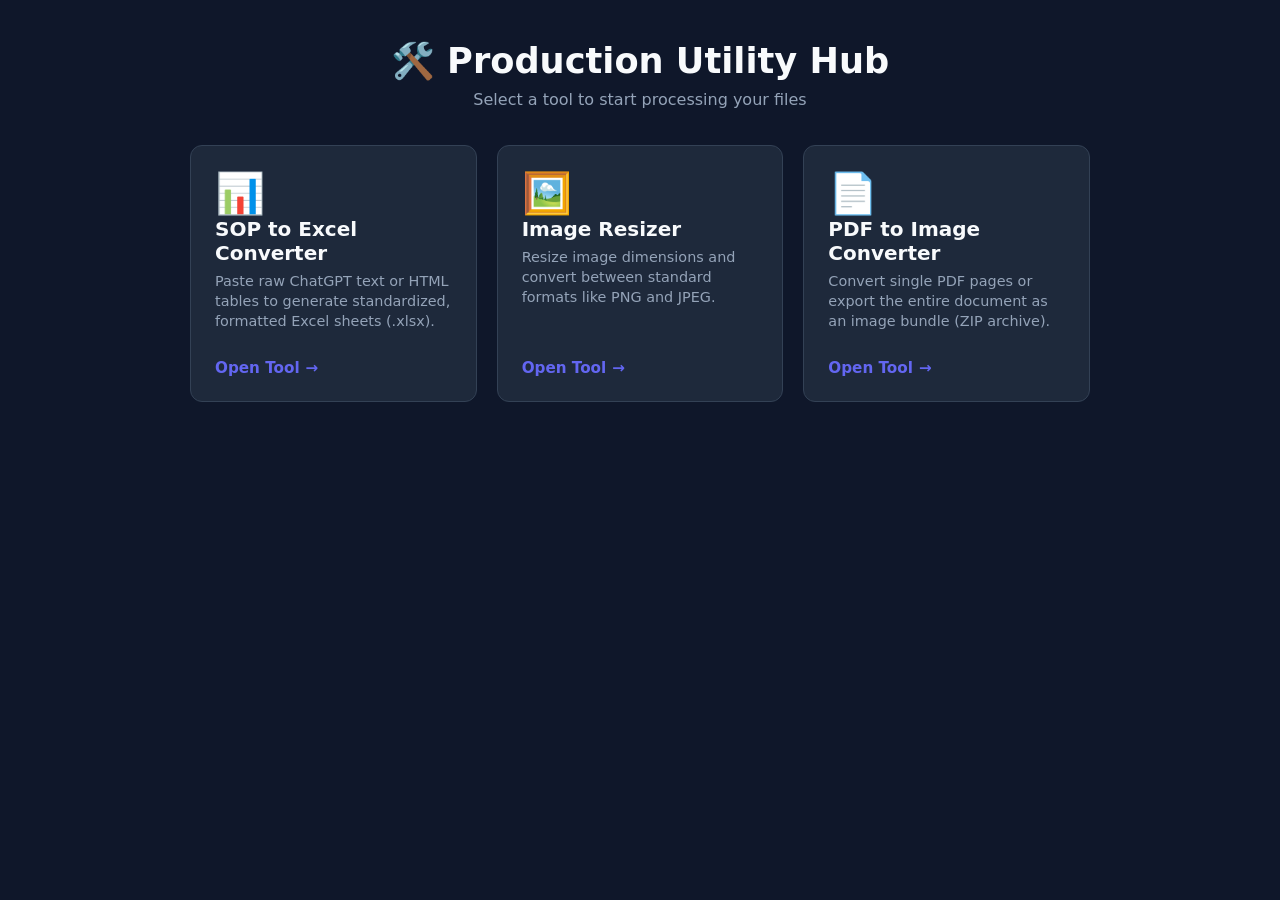
<file: pages/index.html>
<!DOCTYPE html>
<html lang="en">
<head>
    <meta charset="UTF-8">
    <meta name="viewport" content="width=device-width, initial-scale=1.0">
    <title>Utility Hub - Home</title>
    <!-- Shared Global CSS Theme -->
    <link rel="stylesheet" href="/static/css/global.css">
    <style>
        header {
            text-align: center;
            margin-bottom: 12px;
        }

        header h1 {
            font-size: 2.2rem;
            margin-bottom: 8px;
        }

        header p {
            color: var(--text-muted);
            font-size: 1rem;
        }

        .grid-container {
            display: grid;
            grid-template-columns: repeat(auto-fit, minmax(260px, 1fr));
            gap: 20px;
            width: 100%;
        }

        .tool-card {
            background-color: var(--card-bg);
            border: 1px solid var(--card-border);
            border-radius: 12px;
            padding: 24px;
            display: flex;
            flex-direction: column;
            justify-content: space-between;
            gap: 16px;
            transition: transform 0.2s ease, border-color 0.2s ease, box-shadow 0.2s ease;
            text-decoration: none;
            color: var(--text-main);
        }

        .tool-card:hover {
            transform: translateY(-4px);
            border-color: var(--primary);
            box-shadow: 0 12px 24px -6px rgba(99, 102, 241, 0.25);
        }

        .tool-icon {
            font-size: 2.5rem;
        }

        .tool-title {
            font-size: 1.25rem;
            font-weight: 700;
            margin-bottom: 6px;
        }

        .tool-desc {
            color: var(--text-muted);
            font-size: 0.9rem;
            line-height: 1.4;
        }

        .card-action {
            margin-top: 12px;
            display: flex;
            align-items: center;
            gap: 6px;
            color: var(--primary);
            font-weight: 600;
            font-size: 0.95rem;
        }

        .tool-card:hover .card-action {
            color: #818cf8;
        }
    </style>
</head>
<body>

    <div class="container">
        <header>
            <h1>🛠️ Production Utility Hub</h1>
            <p>Select a tool to start processing your files</p>
        </header>

        <div class="grid-container">
            <!-- SOP to Excel Card -->
            <a href="/excel" class="tool-card">
                <div>
                    <div class="tool-icon">📊</div>
                    <div class="tool-title">SOP to Excel Converter</div>
                    <div class="tool-desc">Paste raw ChatGPT text or HTML tables to generate standardized, formatted Excel sheets (.xlsx).</div>
                </div>
                <div class="card-action">
                    Open Tool <span>→</span>
                </div>
            </a>

            <!-- Image Resizer Card -->
            <a href="/image" class="tool-card">
                <div>
                    <div class="tool-icon">🖼️</div>
                    <div class="tool-title">Image Resizer</div>
                    <div class="tool-desc">Resize image dimensions and convert between standard formats like PNG and JPEG.</div>
                </div>
                <div class="card-action">
                    Open Tool <span>→</span>
                </div>
            </a>

            <!-- PDF to Image Card -->
            <a href="/pdf" class="tool-card">
                <div>
                    <div class="tool-icon">📄</div>
                    <div class="tool-title">PDF to Image Converter</div>
                    <div class="tool-desc">Convert single PDF pages or export the entire document as an image bundle (ZIP archive).</div>
                </div>
                <div class="card-action">
                    Open Tool <span>→</span>
                </div>
            </a>
        </div>
    </div>

</body>
</html>
</file>
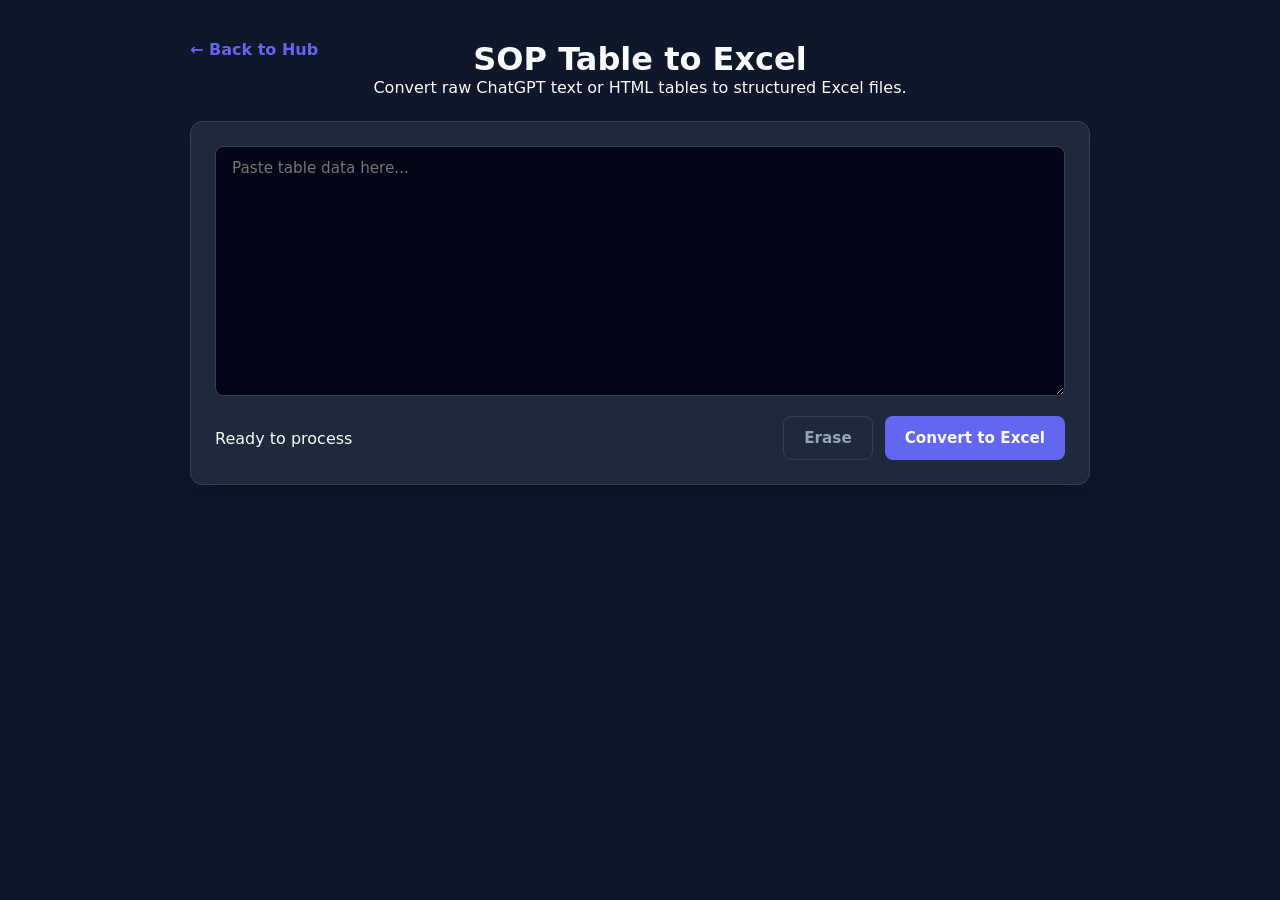
<file: pages/excel/index.html>
<!DOCTYPE html>
<html lang="en">
<head>
    <meta charset="UTF-8">
    <title>SOP Converter - Utility Hub</title>
    <!-- Shared Global CSS Theme -->
    <link rel="stylesheet" href="/static/css/global.css">
    <!-- Modular Page CSS -->
    <link rel="stylesheet" href="/pages/excel/styles.css">
</head>
<body>
    <div class="container">
        <header>
            <a href="/" class="nav-back">← Back to Hub</a>
            <h1>SOP Table to Excel</h1>
            <p>Convert raw ChatGPT text or HTML tables to structured Excel files.</p>
        </header>

        <div class="card">
            <textarea id="tableInput" placeholder="Paste table data here..."></textarea>
            
            <div class="actions">
                <span id="statusText">Ready to process</span>
                <div class="btn-group">
                    <button class="btn btn-secondary" onclick="clearForm()">Erase</button>
                    <button class="btn" onclick="convertTable()">Convert to Excel</button>
                    <button class="btn btn-success" id="downloadBtn" style="display:none;" onclick="downloadFile()">Download .XLSX</button>
                </div>
            </div>
        </div>
    </div>
    <!-- Modular Page JS -->
    <script src="/pages/excel/script.js"></script>
</body>
</html>
</file>
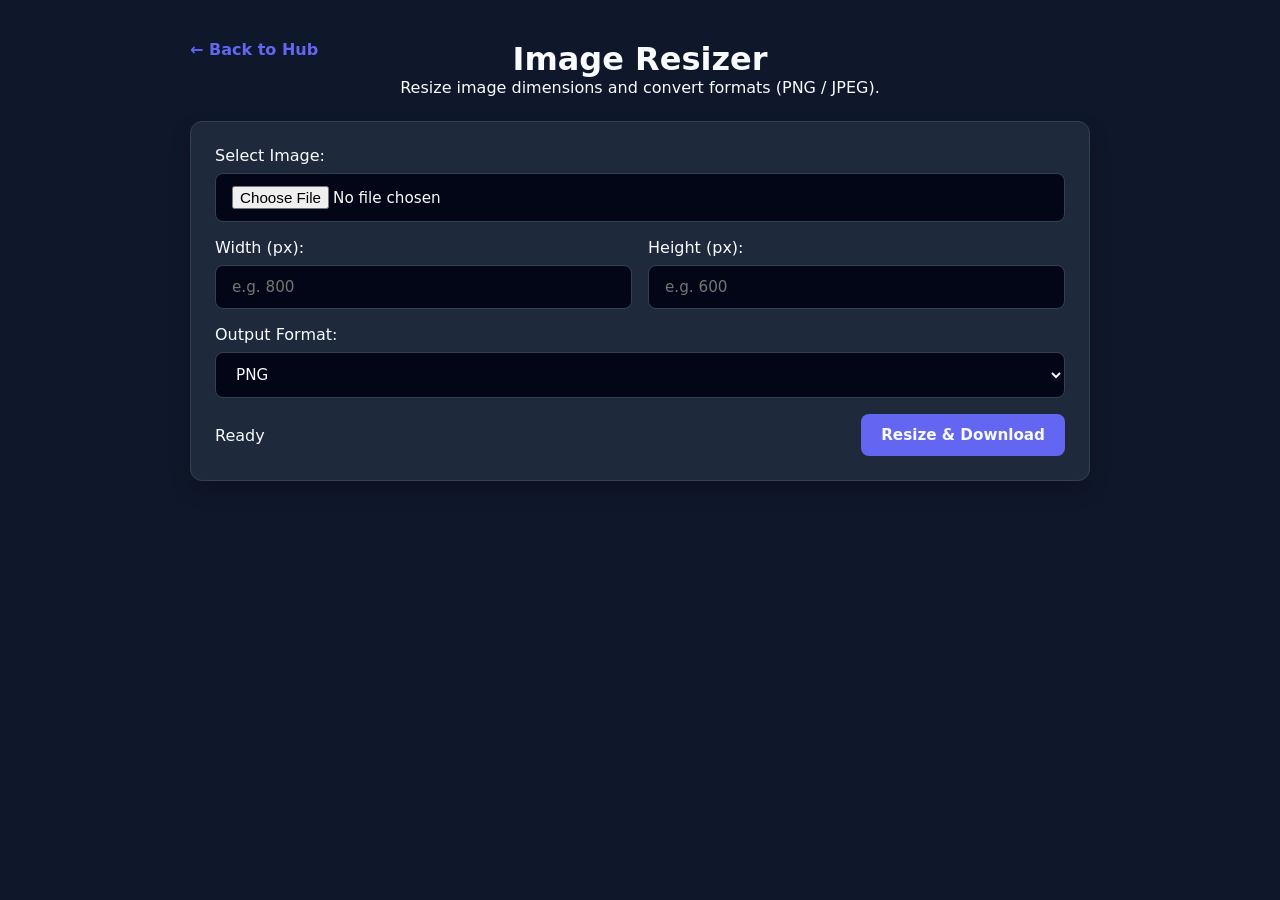
<file: pages/image/index.html>
<!DOCTYPE html>
<html lang="en">
<head>
    <meta charset="UTF-8">
    <title>Image Resizer - Utility Hub</title>
    <link rel="stylesheet" href="/static/css/global.css">
    <link rel="stylesheet" href="/pages/image/styles.css">
</head>
<body>
    <div class="container">
        <header>
            <a href="/" class="nav-back">← Back to Hub</a>
            <h1>Image Resizer</h1>
            <p>Resize image dimensions and convert formats (PNG / JPEG).</p>
        </header>

        <div class="card">
            <div class="form-group">
                <label>Select Image:</label>
                <input type="file" id="imageFileInput" accept="image/*" />
            </div>

            <div class="form-row">
                <div class="form-group">
                    <label>Width (px):</label>
                    <input type="number" id="widthInput" placeholder="e.g. 800" min="1" />
                </div>
                <div class="form-group">
                    <label>Height (px):</label>
                    <input type="number" id="heightInput" placeholder="e.g. 600" min="1" />
                </div>
            </div>

            <div class="form-group">
                <label>Output Format:</label>
                <select id="formatSelect">
                    <option value="PNG">PNG</option>
                    <option value="JPG">JPEG</option>
                </select>
            </div>

            <div class="actions">
                <span id="statusText">Ready</span>
                <button class="btn" onclick="resizeImage()">Resize & Download</button>
            </div>
        </div>
    </div>
    <script src="/pages/image/script.js"></script>
</body>
</html>
</file>
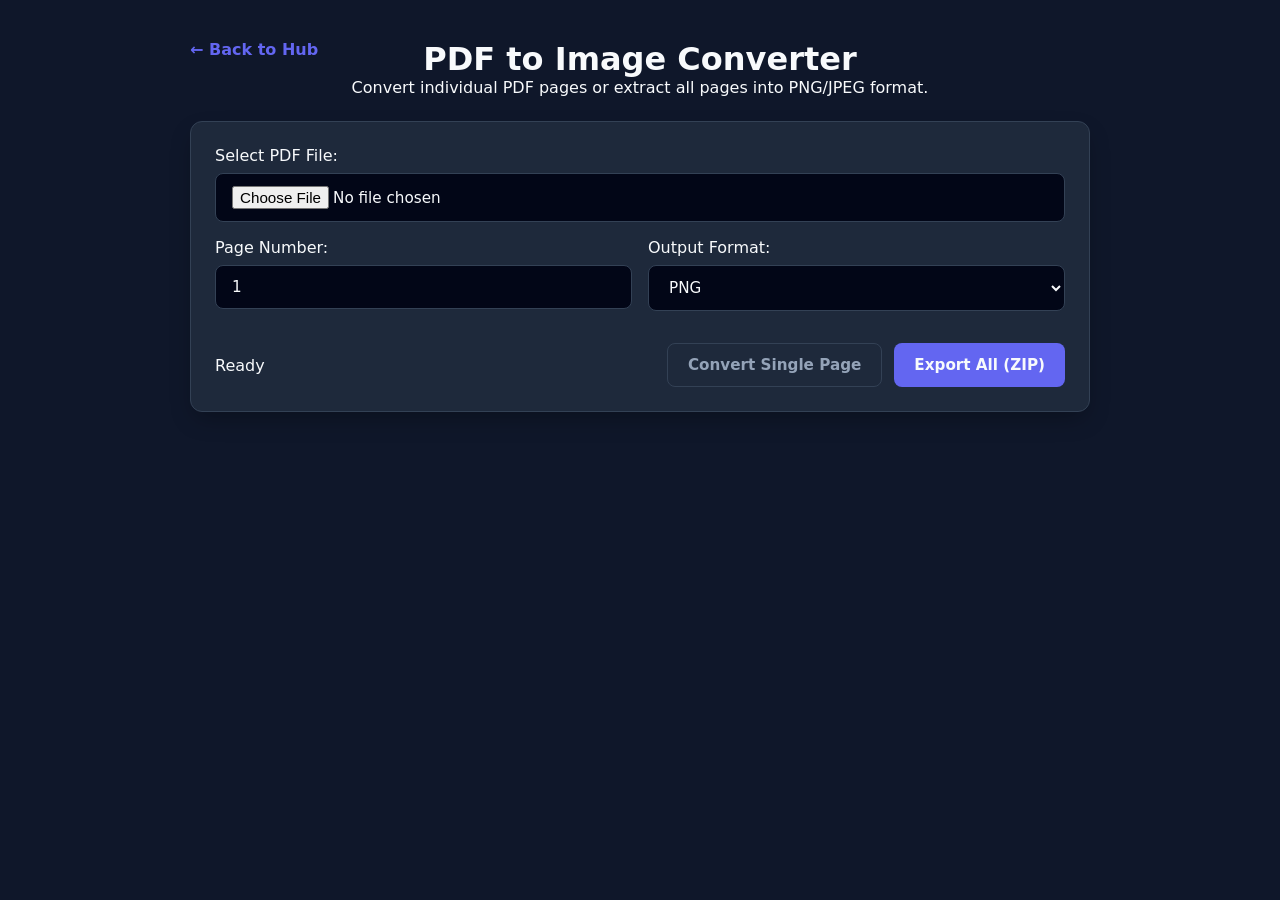
<file: pages/pdf/index.html>
<!DOCTYPE html>
<html lang="en">
<head>
    <meta charset="UTF-8">
    <title>PDF to Image - Utility Hub</title>
    <link rel="stylesheet" href="/static/css/global.css">
    <link rel="stylesheet" href="/pages/pdf/styles.css">
</head>
<body>
    <div class="container">
        <header>
            <a href="/" class="nav-back">← Back to Hub</a>
            <h1>PDF to Image Converter</h1>
            <p>Convert individual PDF pages or extract all pages into PNG/JPEG format.</p>
        </header>

        <div class="card">
            <div class="form-group">
                <label>Select PDF File:</label>
                <input type="file" id="pdfFileInput" accept="application/pdf" />
            </div>

            <div class="form-row">
                <div class="form-group">
                    <label>Page Number:</label>
                    <input type="number" id="pageNumberInput" value="1" min="1" />
                </div>
                <div class="form-group">
                    <label>Output Format:</label>
                    <select id="formatSelect">
                        <option value="png">PNG</option>
                        <option value="jpeg">JPEG</option>
                    </select>
                </div>
            </div>

            <div class="actions">
                <span id="statusText">Ready</span>
                <div class="btn-group">
                    <button class="btn btn-secondary" onclick="convertSinglePage()">Convert Single Page</button>
                    <button class="btn" onclick="convertAllPages()">Export All (ZIP)</button>
                </div>
            </div>
        </div>
    </div>
    <script src="/pages/pdf/script.js"></script>
</body>
</html>
</file>
<file: static/css/global.css>
/* Centralized CSS Variables & Theme */
:root {
    --bg-main: #0f172a;
    --card-bg: #1e293b;
    --card-border: #334155;
    
    --primary: #6366f1;
    --primary-hover: #4f46e5;
    --success: #10b981;
    --success-hover: #059669;
    --danger: #ef4444;
    --danger-hover: #dc2626;
    
    --text-main: #f8fafc;
    --text-muted: #94a3b8;
    --font-family: 'Segoe UI', system-ui, -apple-system, sans-serif;
}

* {
    box-sizing: border-box;
    margin: 0;
    padding: 0;
    font-family: var(--font-family);
}

body {
    background-color: var(--bg-main);
    color: var(--text-main);
    min-height: 100vh;
    padding: 40px 20px;
    display: flex;
    flex-direction: column;
    align-items: center;
}

/* Base Container & Cards */
.container {
    width: 100%;
    max-width: 900px;
    display: flex;
    flex-direction: column;
    gap: 24px;
}

.card {
    background-color: var(--card-bg);
    border: 1px solid var(--card-border);
    border-radius: 12px;
    padding: 24px;
    box-shadow: 0 10px 25px -5px rgba(0, 0, 0, 0.3);
}

/* Standardized Buttons */
.btn {
    background-color: var(--primary);
    color: var(--text-main);
    border: none;
    padding: 12px 20px;
    border-radius: 8px;
    font-weight: 600;
    font-size: 0.95rem;
    cursor: pointer;
    display: inline-flex;
    align-items: center;
    gap: 8px;
    transition: background-color 0.2s ease, transform 0.1s ease;
}

.btn:hover {
    background-color: var(--primary-hover);
}

.btn:active {
    transform: scale(0.98);
}

.btn-secondary {
    background-color: transparent;
    border: 1px solid var(--card-border);
    color: var(--text-muted);
}

.btn-secondary:hover {
    background-color: #2d3748;
    color: var(--text-main);
}

.btn-success {
    background-color: var(--success);
}

.btn-success:hover {
    background-color: var(--success-hover);
}

/* Form Controls */
input[type="text"],
input[type="number"],
input[type="file"],
textarea,
select {
    width: 100%;
    background-color: #020617;
    border: 1px solid var(--card-border);
    border-radius: 8px;
    color: var(--text-main);
    padding: 12px 16px;
    font-size: 0.95rem;
    outline: none;
    transition: border-color 0.2s;
}

input:focus, textarea:focus, select:focus {
    border-color: var(--primary);
}
</file>
<file: pages/excel/styles.css>
/* Custom Styles Specific to Excel Tool Page */
header {
    text-align: center;
    position: relative;
}

.nav-back {
    position: absolute;
    left: 0;
    top: 0;
    color: var(--primary);
    text-decoration: none;
    font-weight: 600;
}

textarea {
    height: 250px;
}

.actions {
    display: flex;
    justify-content: space-between;
    align-items: center;
    margin-top: 16px;
}

.btn-group {
    display: flex;
    gap: 12px;
}
</file>
<file: pages/image/styles.css>
header {
    text-align: center;
    position: relative;
}

.nav-back {
    position: absolute;
    left: 0;
    top: 0;
    color: var(--primary);
    text-decoration: none;
    font-weight: 600;
}

.form-group {
    display: flex;
    flex-direction: column;
    gap: 8px;
    margin-bottom: 16px;
}

.form-row {
    display: grid;
    grid-template-columns: 1fr 1fr;
    gap: 16px;
}

.actions {
    display: flex;
    justify-content: space-between;
    align-items: center;
    margin-top: 16px;
}
</file>
<file: pages/pdf/styles.css>
header {
    text-align: center;
    position: relative;
}

.nav-back {
    position: absolute;
    left: 0;
    top: 0;
    color: var(--primary);
    text-decoration: none;
    font-weight: 600;
}

.form-group {
    display: flex;
    flex-direction: column;
    gap: 8px;
    margin-bottom: 16px;
}

.form-row {
    display: grid;
    grid-template-columns: 1fr 1fr;
    gap: 16px;
}

.actions {
    display: flex;
    justify-content: space-between;
    align-items: center;
    margin-top: 16px;
}

.btn-group {
    display: flex;
    gap: 12px;
}
</file>
